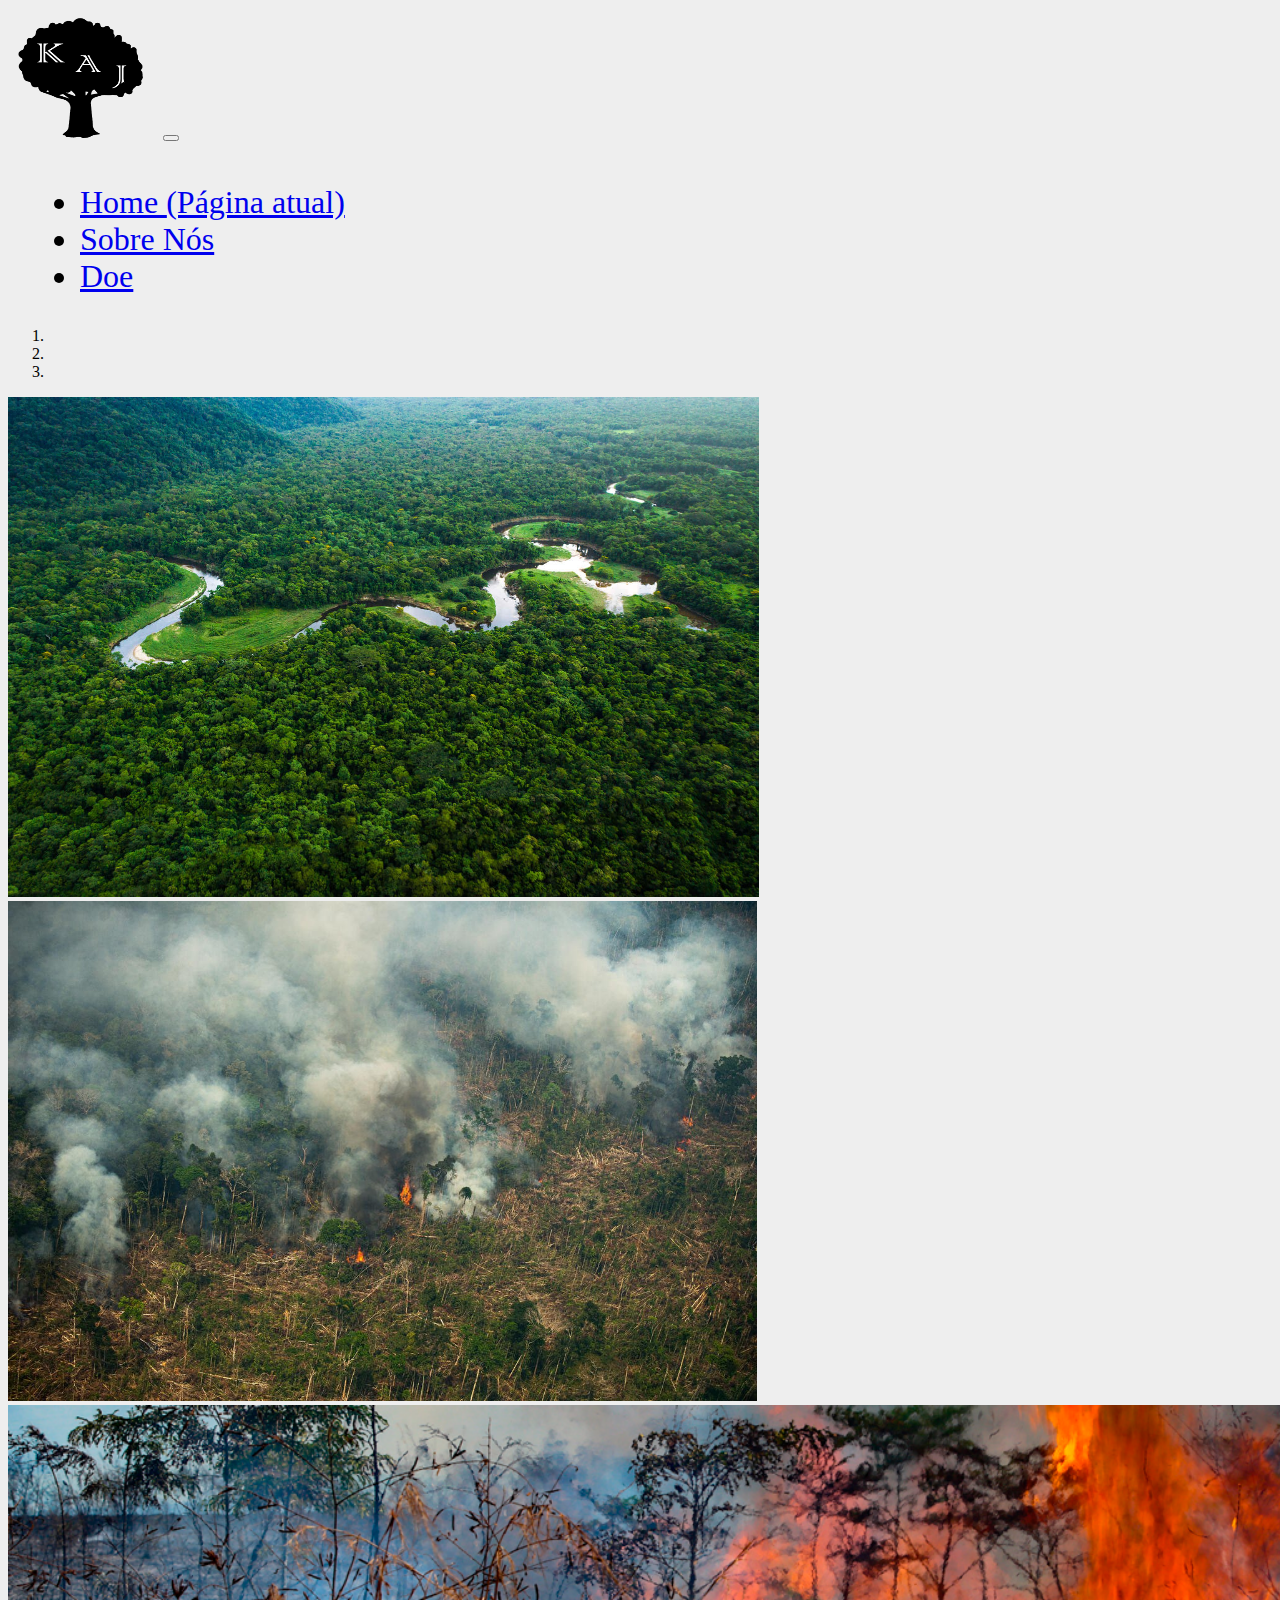
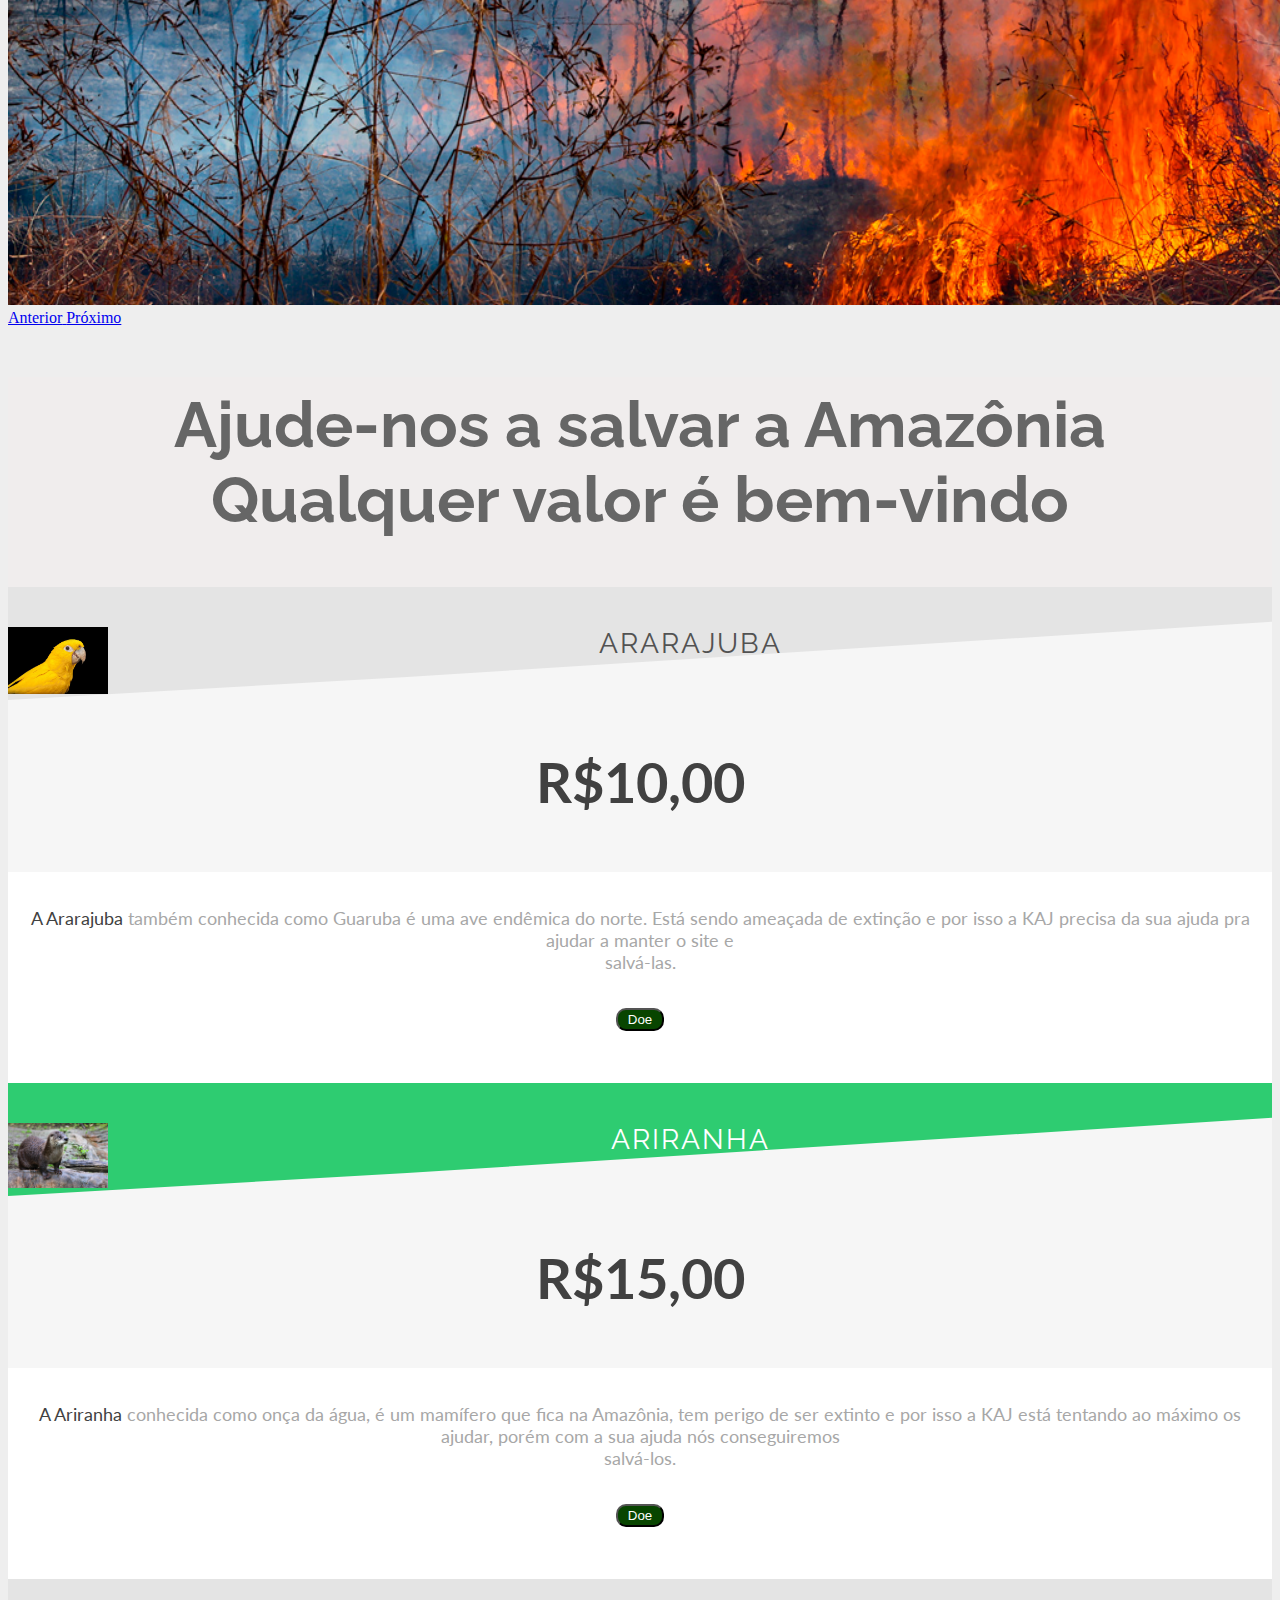
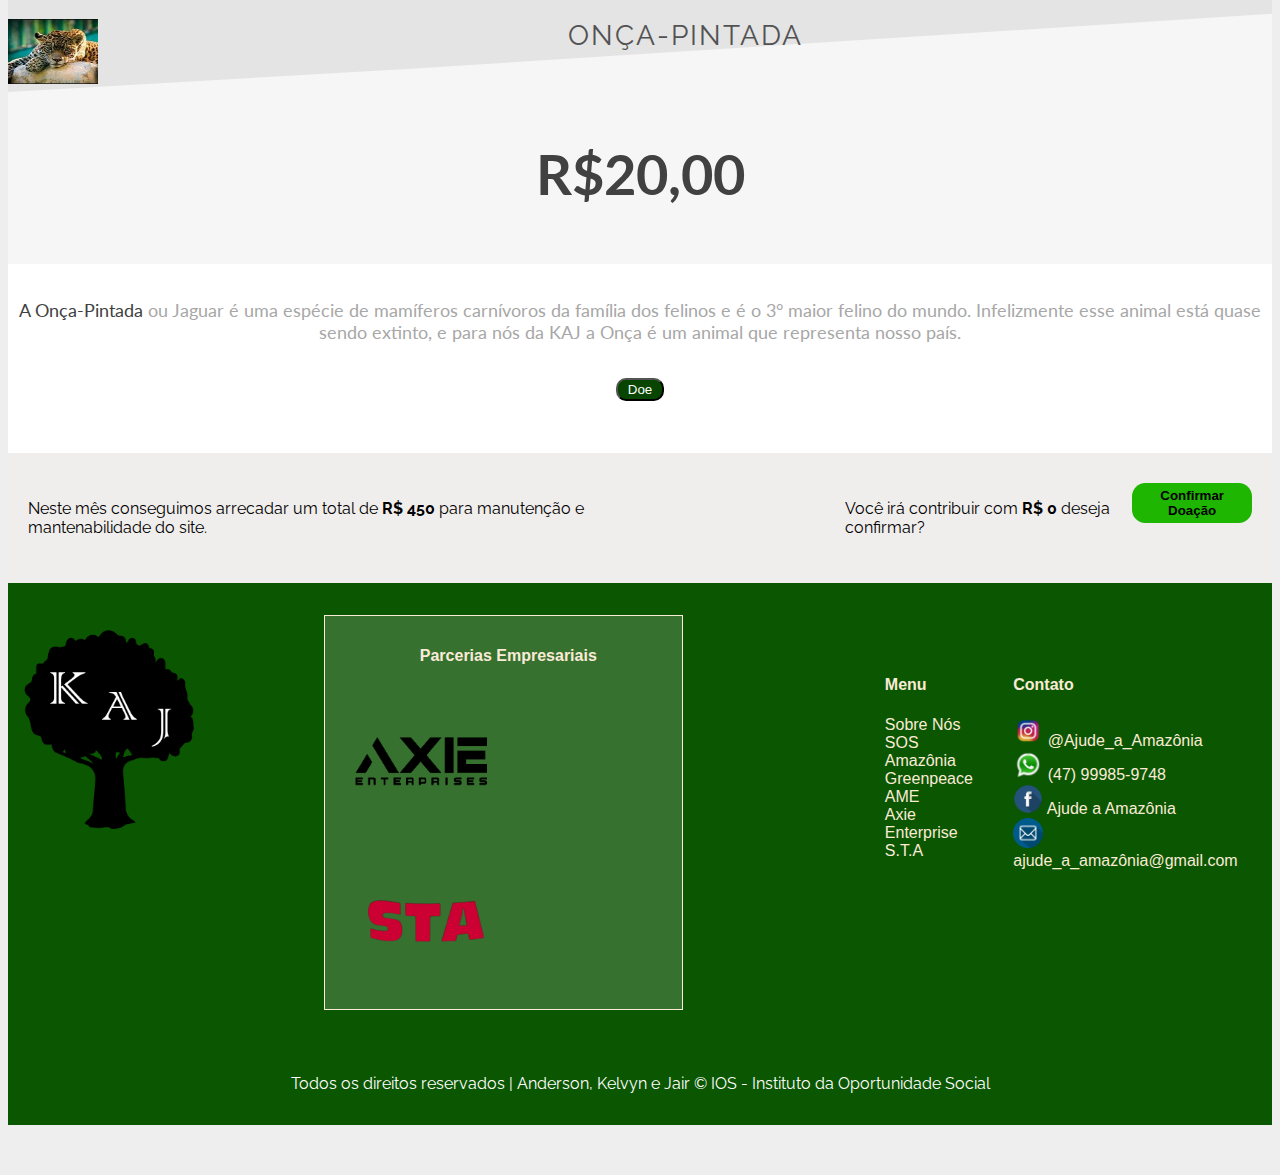
<file: doe.html>
<!DOCTYPE html>
<html lang="pt-br">

<head>
  <meta charset="UTF-8">
  <link rel="stylesheet" href="./css/doe.css">

  <link rel="stylesheet" href="https://stackpath.bootstrapcdn.com/bootstrap/4.1.3/css/bootstrap.min.css"
    integrity="sha384-MCw98/SFnGE8fJT3GXwEOngsV7Zt27NXFoaoApmYm81iuXoPkFOJwJ8ERdknLPMO" crossorigin="anonymous">
  <script src="https://code.jquery.com/jquery-3.3.1.slim.min.js"
    integrity="sha384-q8i/X+965DzO0rT7abK41JStQIAqVgRVzpbzo5smXKp4YfRvH+8abtTE1Pi6jizo"
    crossorigin="anonymous"></script>
  <script src="https://cdnjs.cloudflare.com/ajax/libs/popper.js/1.14.3/umd/popper.min.js"
    integrity="sha384-ZMP7rVo3mIykV+2+9J3UJ46jBk0WLaUAdn689aCwoqbBJiSnjAK/l8WvCWPIPm49"
    crossorigin="anonymous"></script>
  <script src="https://stackpath.bootstrapcdn.com/bootstrap/4.1.3/js/bootstrap.min.js"
    integrity="sha384-ChfqqxuZUCnJSK3+MXmPNIyE6ZbWh2IMqE241rYiqJxyMiZ6OW/JmZQ5stwEULTy"
    crossorigin="anonymous"></script>
  <title>Doe</title>
</head>

<body>

  <header>
    <nav class="navbar sticky-top navbar-light bg-light">
      <nav class="navbar navbar-expand-lg navbar-light bg-light">
        <a class="navbar-brand" href="index.html"><img src="./css/Imagens/KAJ.png" alt="KAJ" class="img1"></a>
        <button class="navbar-toggler" type="button" data-toggle="collapse" data-target="#navbarNav"
          aria-controls="navbarNav" aria-expanded="false" aria-label="Alterna navegação">
          <span class="navbar-toggler-icon"></span>
        </button>
        <div class="collapse navbar-collapse text-left" id="navbarNav">
          <ul class="navbar-nav jp">
            <li class="nav-item active">
              <a class="nav-link mr-md-3" href="index.html">Home <span class="sr-only">(Página atual)</span></a>
            </li>
            <li class="nav-item">
              <a class="nav-link mr-md-3" href="SobreNós.html">Sobre Nós</a>
            </li>
            <li class="nav-item">
              <a class="nav-link mr-md-3" href="# ">Doe</a>
            </li>
          </ul>
        </div>
      </nav>
    </nav>
    <div id="carouselExampleIndicators" class="carousel slide" data-ride="carousel">
      <ol class="carousel-indicators">
        <li data-target="#carouselExampleIndicators" data-slide-to="0" class="active"></li>
        <li data-target="#carouselExampleIndicators" data-slide-to="1"></li>
        <li data-target="#carouselExampleIndicators" data-slide-to="2"></li>
      </ol>
      <div class="carousel-inner">
        <div class="carousel-item active">
          <img class="d-block w-100" src="./css/Imagens/rio.jpg" alt="Primeiro Slide">
        </div>
        <div class="carousel-item">
          <img class="d-block w-100" src="./css/Imagens/queimadaDesmatamento.jpg" alt="Segundo Slide">
        </div>
        <div class="carousel-item">
          <img class="d-block w-100" src="./css/Imagens/queimadas1.png" alt="Terceiro Slide">
        </div>
      </div>
      <a class="carousel-control-prev" href="#carouselExampleIndicators" role="button" data-slide="prev">
        <span class="carousel-control-prev-icon" aria-hidden="true"></span>
        <span class="sr-only">Anterior</span>
      </a>
      <a class="carousel-control-next" href="#carouselExampleIndicators" role="button" data-slide="next">
        <span class="carousel-control-next-icon" aria-hidden="true"></span>
        <span class="sr-only">Próximo</span>
      </a>
    </div>
    </div>

  </header>
  <div id="generic_price_table">
    <section>
      <div class="container">
        <div class="row">
          <div class="col-md-12">
            <!--PRICE HEADING START-->
            <div class="price-heading clearfix jp">
              <h1>Ajude-nos a salvar a Amazônia <br>
                Qualquer valor é bem-vindo
              </h1>
            </div>
            <!--//PRICE HEADING END-->
          </div>
        </div>
      </div>
      <div class="container">

        <!--BLOCK ROW START-->
        <div class="row">
          <div class="col-md-4">

            <!--PRICE CONTENT START-->
            <div class="generic_content clearfix">

              <!--HEAD PRICE DETAIL START-->
              <div class="generic_head_price clearfix">

                <!--HEAD CONTENT START-->
                <div class="generic_head_content clearfix">

                  <!--HEAD START-->
                  <div class="head_bg"></div>
                  <div class="head">
                    <img src="./css/Imagens/ararajuba1.jpg" alt="Ararajuba" align="left" class="img2">
                    <span>Ararajuba</span>
                  </div>
                  <!--//HEAD END-->

                </div>
                <!--//HEAD CONTENT END-->

                <!--PRICE START-->
                <div class="generic_price_tag clearfix">
                  <span class="price">
                    <span class="sign">
                      <h1>R$10,00</h1>
                    </span>
                </div>
                <!--//PRICE END-->

              </div>
              <!--//HEAD PRICE DETAIL END-->

              <!--FEATURE LIST START-->
              <div class="generic_feature_list">
                <ul>
                  <li class="li"><span>A Ararajuba</span> também conhecida como Guaruba é uma ave endêmica do norte. Está sendo ameaçada de extinção e por isso a KAJ precisa da sua ajuda pra <br>ajudar a manter o site e <br>salvá-las.</li>
                </ul>
              </div>
              <!--//FEATURE LIST END-->

              <!--BUTTON START-->
              <div class="generic_price_btn clearfix">
                <button class="doe" onclick="Doe()">Doe</button>
              </div>
              <!--//BUTTON END-->

            </div>
            <!--//PRICE CONTENT END-->

          </div>

          <div class="col-md-4">

            <!--PRICE CONTENT START-->
            <div class="generic_content active clearfix">

              <!--HEAD PRICE DETAIL START-->
              <div class="generic_head_price clearfix">

                <!--HEAD CONTENT START-->
                <div class="generic_head_content clearfix">

                  <!--HEAD START-->
                  <div class="head_bg"></div>
                  <div class="head">
                    <img src="./css/Imagens/ariranha.jpg" alt="Ariranha" align="left" class="img2">
                    <span>Ariranha</span>
                  </div>
                  <!--//HEAD END-->

                </div>
                <!--//HEAD CONTENT END-->

                <!--PRICE START-->
                <div class="generic_price_tag clearfix">
                  <span class="price">
                    <span class="sign">
                      <h1>R$15,00</h1>
                    </span>
                </div>
                <!--//PRICE END-->

              </div>
              <!--//HEAD PRICE DETAIL END-->

              <!--FEATURE LIST START-->
              <div class="generic_feature_list">
                <ul>
                  <li class="li"><span>A Ariranha</span> conhecida como onça da água, é um mamífero que fica na Amazônia, tem perigo de ser extinto e por isso a KAJ está tentando ao máximo os ajudar, porém com a sua ajuda nós conseguiremos <br>salvá-los.</li>
                </ul>
              </div>
              <!--//FEATURE LIST END-->

              <!--BUTTON START-->
              <div class="generic_price_btn clearfix">
                <button class="doe" onclick="Somar()">Doe</button>
              </div>
              <!--//BUTTON END-->

            </div>
            <!--//PRICE CONTENT END-->

          </div>
          <div class="col-md-4">

            <!--PRICE CONTENT START-->
            <div class="generic_content clearfix">

              <!--HEAD PRICE DETAIL START-->
              <div class="generic_head_price clearfix">

                <!--HEAD CONTENT START-->
                <div class="generic_head_content clearfix">

                  <!--HEAD START-->
                  <div class="head_bg"></div>
                    <div class="head">
                      <img src="./css/Imagens/onçaPiintada.jpg" alt="Onça-Pintada" align="left" class="img3">
                      <span>Onça-Pintada</span>
                    </div>
                  <!--//HEAD END-->

                </div>
                <!--//HEAD CONTENT END-->

                <!--PRICE START-->
                <div class="generic_price_tag clearfix">
                  <span class="price">
                    <span class="sign">
                      <h1>R$20,00</h1>
                    </span>
                </div>
                <!--//PRICE END-->

              </div>
              <!--//HEAD PRICE DETAIL END-->

              <!--FEATURE LIST START-->
              <div class="generic_feature_list">
                <ul> 
                  <li class="li"><span>A Onça-Pintada</span> ou Jaguar é uma espécie de mamíferos carnívoros da família dos felinos e é o 3° maior felino do mundo. Infelizmente esse animal está quase sendo extinto, e para nós da KAJ a Onça é um animal que representa nosso país.</li>
                </ul>
              </div>
              <!--//FEATURE LIST END-->

              <!--BUTTON START-->
              <div class="generic_price_btn clearfix">
                <button class="doe" href="" onclick="Adicionar()" id="btn3">Doe</button>
              </div>
              <!--//BUTTON END-->

            </div>
          </div>
        </div>
      </div>
    </section>

    <section class="container1">
      <p>Neste mês conseguimos arrecadar um total de <strong><span id="valorArrecadado">450,00</span></strong> para manutenção e mantenabilidade
        do site.</p>
      <p class="p1">Você irá contribuir com <strong><span id="valorDoado"></span></strong>deseja confirmar?</p>
      <a href="doaçao.html"><button class="does">Confirmar Doação</button></a>
    </section>
    <footer>
      <div class="final">
        <a href="index.html"><img src="./css/Imagens/KAJ.png" alt="KAJ" class="img6" align="left"></a>
        <div class="axie">
          <h4 class="parceria">Parcerias Empresariais</h4>
          <a href="#"><img src="./css/Imagens/Axie.png" alt="Axie Enterprise" class="img8" align="top"></a>
          <a href="#"><img src="./css/Imagens/STA.png" alt="S.T.A" class="img9" align="top"></a>
        </div>
        <div class="menu">
          <h4>Menu</h4>
          <a href="SobreNós.html" class="a2"> Sobre Nós</a><br>
          <a href="https://sosamazonia.org.br/doe/brigadas-da-amazonia" class="a2">SOS Amazônia</a><br>
          <a href="https://doe.greenpeace.org.br/proteja-amazonia-das-queimadas/p" class="a2">Greenpeace</a><br>
          <a href="https://www.amazoniaequatorial.org.br/doacoes" class="a2">AME</a><br>
          <a href="#" class="a2">Axie Enterprise</a><br>
          <a href="#" class="a2">S.T.A</a>
        </div>

        <div class="contato">
          <h4>Contato</h4>

          <a href="https://www.instagram.com" class="a2">
            <img src="./css/Imagens/instagram.png" alt="instagram" class="img4"> @Ajude_a_Amazônia
          </a>
          <br>

          <a href="https://api.whatsapp.com/send?phone=5547999859748&text=Ol%C3%A1%2C%20quero%20ajudar%20a%20salvar%20a%20amaz%C3%B4nia%2C%20do%20que%20precisa%3F"
            class="a2">
            <img src="./css/Imagens/whatsapp.png" alt="whatsapp" class="img4"> (47) 99985-9748
          </a>
          <br>

          <a href="https://pt-br.facebook.com" class="a2">
            <img src="./css/Imagens/facebook.png" alt="Facebook" class="img4"> Ajude a Amazônia
          </a>
          <br>

          <a href="mailto: anderson.bolduan@gmail.com" class="a2">
            <img src="./css/Imagens/email.png" alt="e-mail" class="img4"> ajude_a_amazônia@gmail.com
          </a>
        </div>
      </div>

      <center>
        <p class="p4">Todos os direitos reservados | Anderson, Kelvyn e Jair &copy; IOS - Instituto da Oportunidade
          Social</p>
      </center>
    </footer>
  </div>
  <script src="./Java/doe.js"></script>

</body>

</html>
</file>
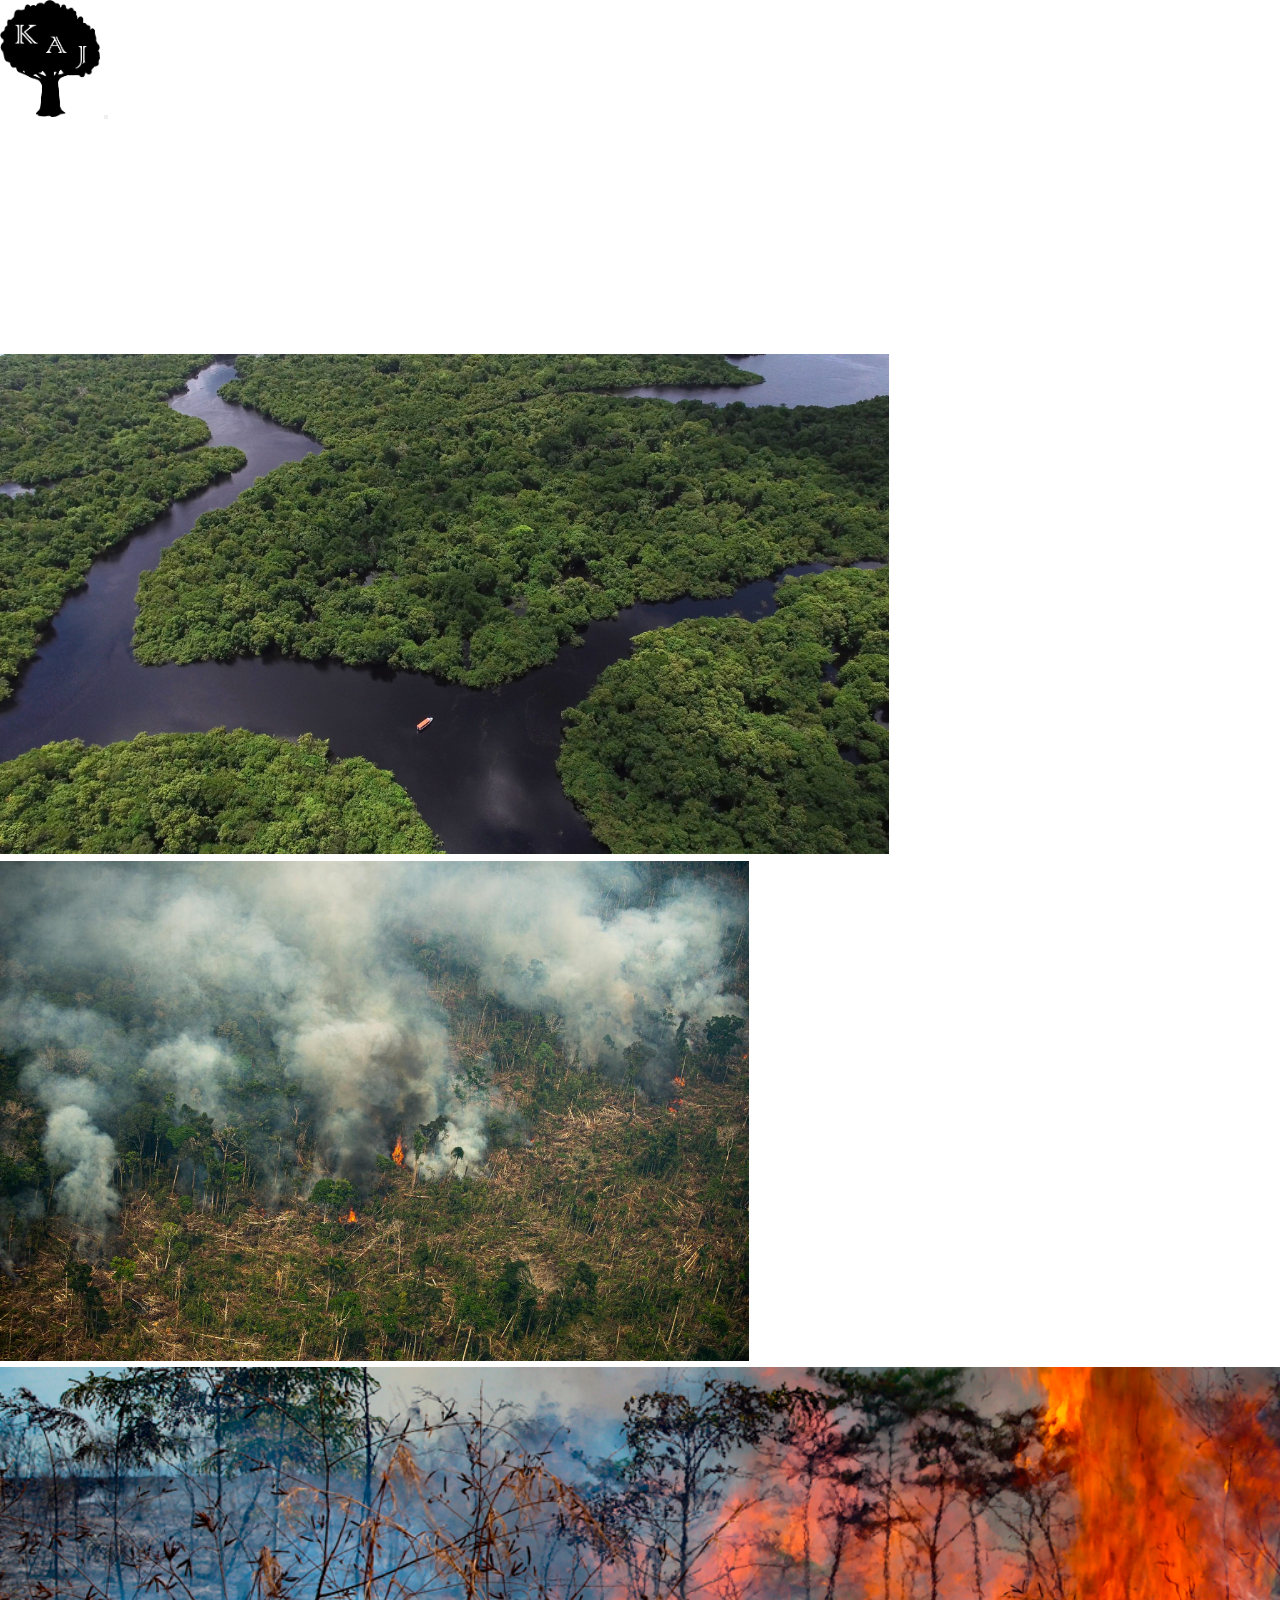
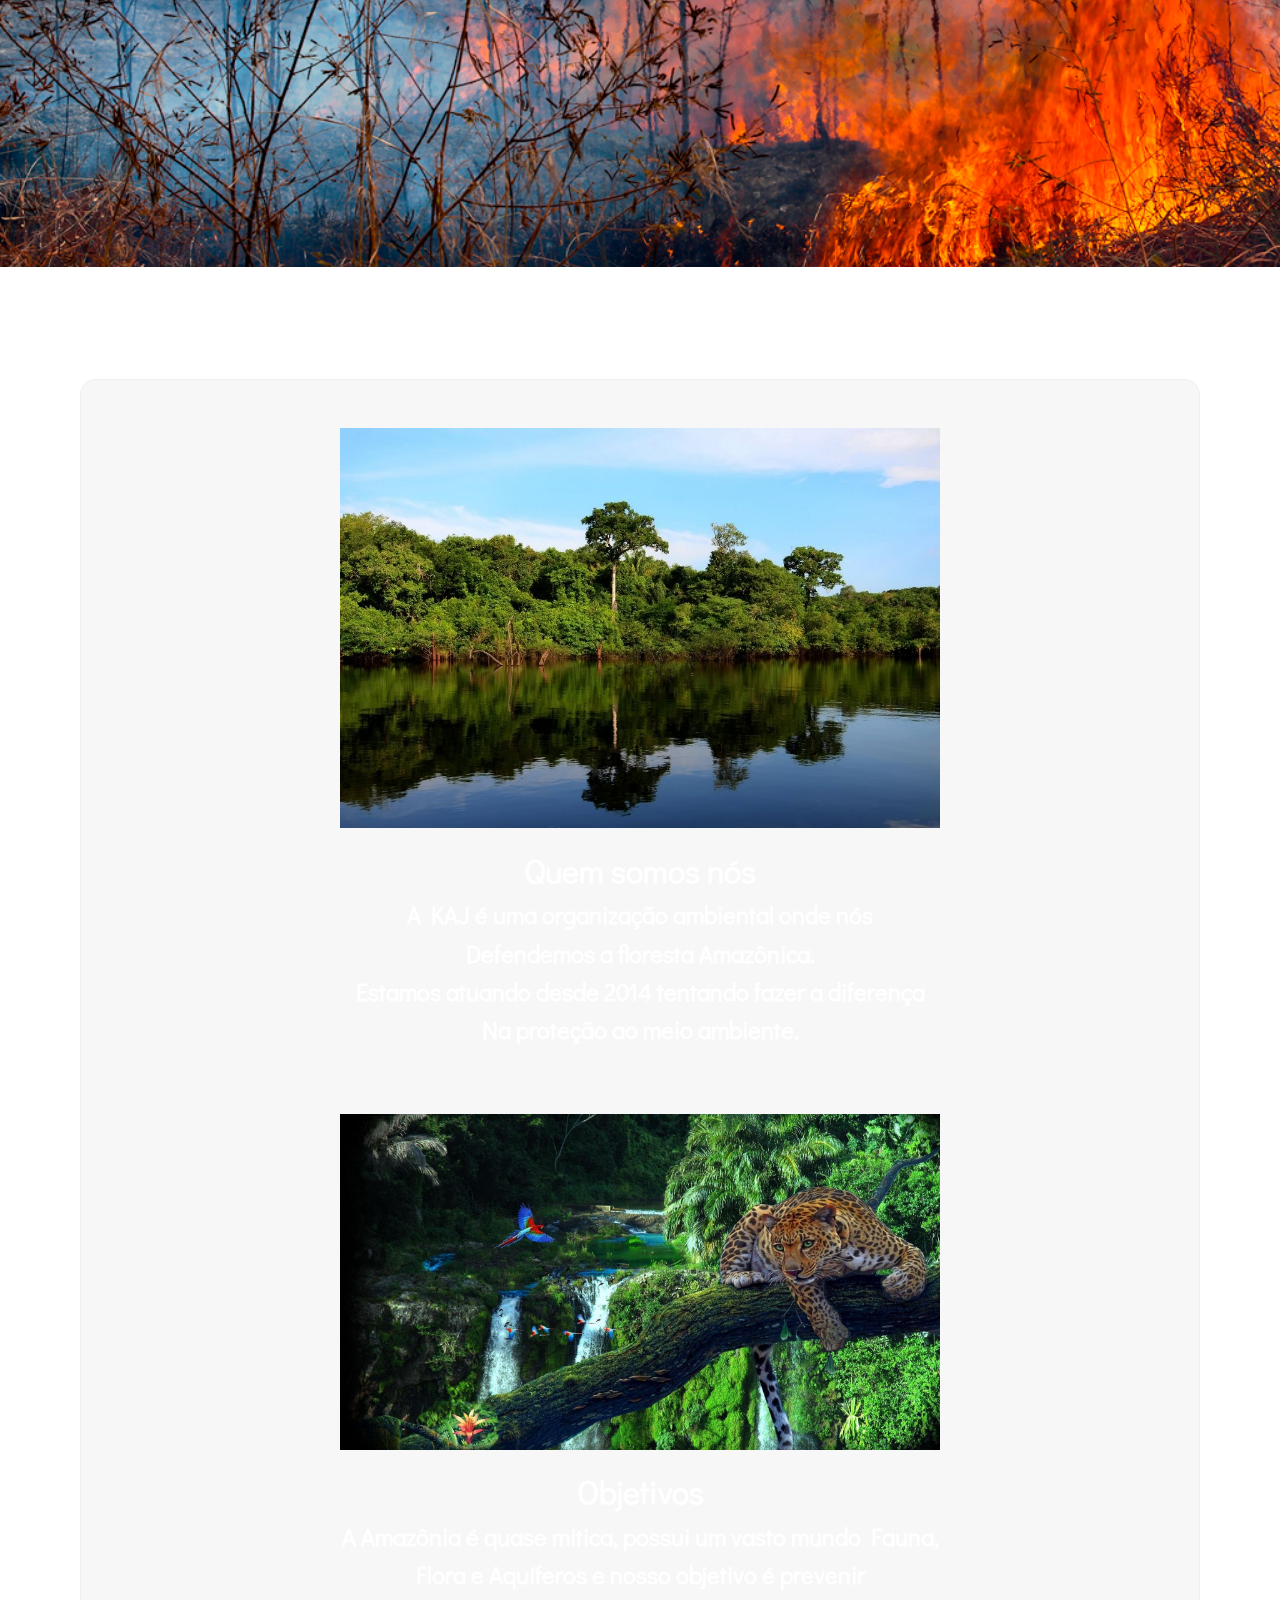
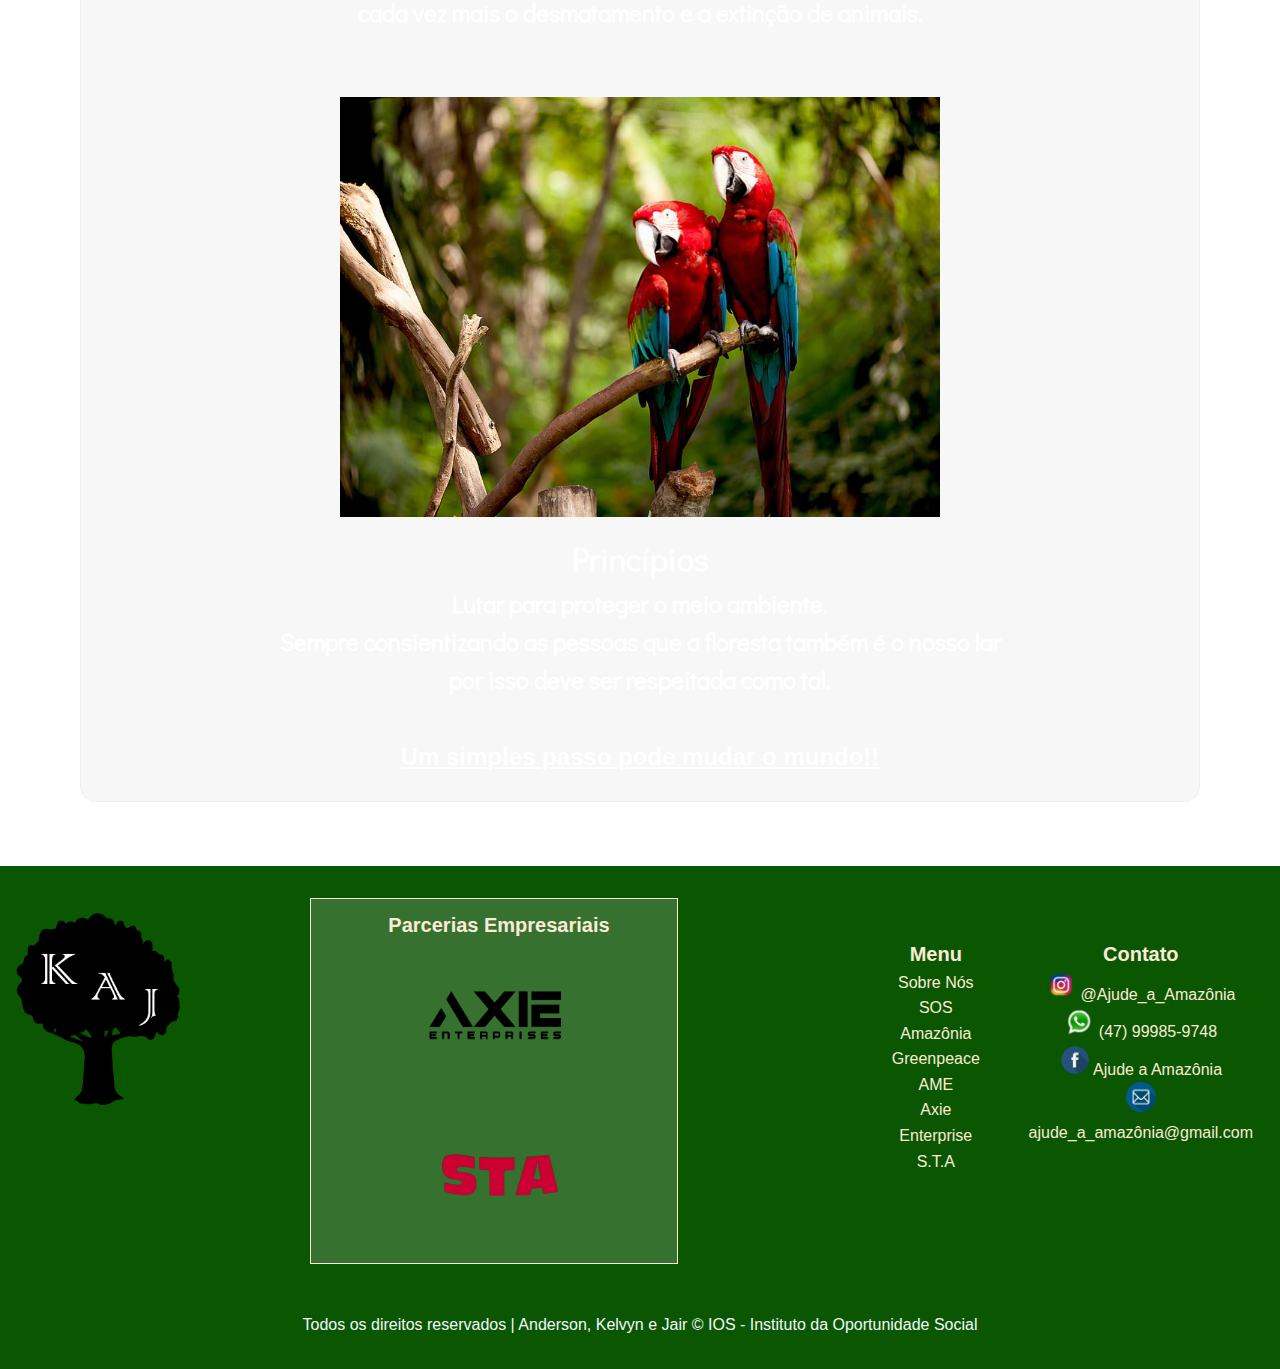
<file: SobreNós.html>
<!DOCTYPE html>
<html lang="Pt-br">

<head>
  <meta charset="UTF-8">
  <link rel="stylesheet" href="./css/style (1).css">
  <link rel="stylesheet" href="https://stackpath.bootstrapcdn.com/bootstrap/4.1.3/css/bootstrap.min.css"
    integrity="sha384-MCw98/SFnGE8fJT3GXwEOngsV7Zt27NXFoaoApmYm81iuXoPkFOJwJ8ERdknLPMO" crossorigin="anonymous">
  <script src="https://code.jquery.com/jquery-3.3.1.slim.min.js"
    integrity="sha384-q8i/X+965DzO0rT7abK41JStQIAqVgRVzpbzo5smXKp4YfRvH+8abtTE1Pi6jizo"
    crossorigin="anonymous"></script>
  <script src="https://cdnjs.cloudflare.com/ajax/libs/popper.js/1.14.3/umd/popper.min.js"
    integrity="sha384-ZMP7rVo3mIykV+2+9J3UJ46jBk0WLaUAdn689aCwoqbBJiSnjAK/l8WvCWPIPm49"
    crossorigin="anonymous"></script>
  <script src="https://stackpath.bootstrapcdn.com/bootstrap/4.1.3/js/bootstrap.min.js"
    integrity="sha384-ChfqqxuZUCnJSK3+MXmPNIyE6ZbWh2IMqE241rYiqJxyMiZ6OW/JmZQ5stwEULTy"
    crossorigin="anonymous"></script>
  <title>Sobre nós</title>
</head>

<body>
  <header>
    <nav class="navbar sticky-top navbar-light bg-light">
      <nav class="navbar navbar-expand-lg navbar-light bg-light">
        <a class="navbar-brand" href="index.html"><img src="./css/Imagens/KAJ.png" alt="KAJ" class="img7"></a>
        <button class="navbar-toggler" type="button" data-toggle="collapse" data-target="#navbarNav"
          aria-controls="navbarNav" aria-expanded="false" aria-label="Alterna navegação">
          <span class="navbar-toggler-icon"></span>
        </button>
        <div class="collapse navbar-collapse text-left" id="navbarNav">
          <ul class="navbar-nav jp">
            <li class="nav-item active">
              <a class="nav-link mr-md-3" href="index.html">Home <span class="sr-only"></span></a>
            </li>
            <li class="nav-item">
              <a class="nav-link mr-md-3" href="#">Sobre Nós</a>
            </li>
            <li class="nav-item">
              <a class="nav-link mr-md-3" href="doe.html">Doe</a>
            </li>
          </ul>
        </div>
      </nav>
    </nav>
    <div id="carouselExampleIndicators" class="carousel slide" data-ride="carousel">
      <ol class="carousel-indicators">
        <li data-target="#carouselExampleIndicators" data-slide-to="0" class="active"></li>
        <li data-target="#carouselExampleIndicators" data-slide-to="1"></li>
        <li data-target="#carouselExampleIndicators" data-slide-to="2"></li>
      </ol>
      <div class="carousel-inner">
        <div class="carousel-item active">
          <img class="d-block w-100" src="./css/Imagens/FlorestaAmazonica.jpg" alt="Primeiro Slide">
        </div>
        <div class="carousel-item">
          <img class="d-block w-100" src="./css/Imagens/queimadaDesmatamento.jpg" alt="Segundo Slide">
        </div>
        <div class="carousel-item">
          <img class="d-block w-100" src="./css/Imagens/queimadas1.png" alt="Terceiro Slide">
        </div>
      </div>
      <a class="carousel-control-prev" href="#carouselExampleIndicators" role="button" data-slide="prev">
        <span class="carousel-control-prev-icon" aria-hidden="true"></span>
        <span class="sr-only">Anterior</span>
      </a>
      <a class="carousel-control-next" href="#carouselExampleIndicators" role="button" data-slide="next">
        <span class="carousel-control-next-icon" aria-hidden="true"></span>
        <span class="sr-only">Próximo</span>
      </a>
    </div>
    </div>
    <center>
    <section class="container4">
      <div class="nav1">
        <img src="./css/Imagens/amazonia5.jpg" alt="a" width="600" height="400">
        <h1 class="h13">Quem somos nós</h1>
        <h2>A KAJ é uma organização ambiental
          onde nós <br>Defendemos a floresta Amazônica.<br>
          Estamos atuando desde 2014 tentando fazer a diferença <br>
          Na proteção ao meio ambiente.</h2>
      
        <img src="./css/Imagens/amazonia4.jpg" alt="ama" width="600" height="400" class="nav3">
        <h1 class="h11">Objetivos</h1>
        <h2>A Amazônia é quase mitica, possui um vasto mundo Fauna, <br>Flora e Aquíferos e nosso objetivo é prevenir <br> cada
        vez mais o desmatamento e a extinção de animais.</h2>
        <img src="./css/Imagens/amazonia3.jpg" alt="amaa" width="600" height="" class="nav2">
        <h1 class="h12">Princípios</h1>
        <h2>Lutar para proteger o meio ambiente.<br>Sempre consientizando as pessoas que a floresta também é o nosso
        lar<br> por isso deve ser respeitada como tal. <br><br>

        <p class="p6">Um simples passo pode mudar o mundo!!</p></h2>
      </div>
    </section>
    </center>
    <footer>
      <center>
        <footer>
          <div class="final">
            <a href="index.html"><img src="./css/Imagens/KAJ.png" alt="KAJ" class="img6" align="left"></a>
            <div class="axie">
              <h4 class="parceria">Parcerias Empresariais</h4>
              <a href="#"><img src="./css/Imagens/Axie.png" alt="Axie Enterprise" class="img8" align="top"></a>
              <a href="#"><img src="./css/Imagens/STA.png" alt="S.T.A" class="img9" align="top"></a>
            </div>
            <div class="menu">
              <h4>Menu</h4>
              <a href="SobreNós.html" class="a2"> Sobre Nós</a><br>
              <a href="https://sosamazonia.org.br/doe/brigadas-da-amazonia" class="a2">SOS Amazônia</a><br>
              <a href="https://doe.greenpeace.org.br/proteja-amazonia-das-queimadas/p" class="a2">Greenpeace</a><br>
              <a href="https://www.amazoniaequatorial.org.br/doacoes" class="a2">AME</a><br>
              <a href="#" class="a2">Axie Enterprise</a><br>
              <a href="#" class="a2">S.T.A</a>
            </div>

            <div class="contato">
              <h4>Contato</h4>

              <a href="https://www.instagram.com" class="a2">
                <img src="./css/Imagens/instagram.png" alt="instagram" class="img4"> @Ajude_a_Amazônia
              </a>
              <br>

              <a href="https://api.whatsapp.com/send?phone=5547999859748&text=Ol%C3%A1%2C%20quero%20ajudar%20a%20salvar%20a%20amaz%C3%B4nia%2C%20do%20que%20precisa%3F"
                class="a2">
                <img src="./css/Imagens/whatsapp.png" alt="whatsapp" class="img4"> (47) 99985-9748
              </a>
              <br>

              <a href="https://pt-br.facebook.com" class="a2">
                <img src="./css/Imagens/facebook.png" alt="Facebook" class="img4"> Ajude a Amazônia
              </a>
              <br>

              <a href="mailto: anderson.bolduan@gmail.com" class="a2">
                <img src="./css/Imagens/email.png" alt="e-mail" class="img4"> ajude_a_amazônia@gmail.com
              </a>
            </div>
          </div>

          <center>
            <p class="p4">Todos os direitos reservados | Anderson, Kelvyn e Jair &copy; IOS - Instituto da Oportunidade
              Social</p>

        </footer>
      </center>
    </footer>

</body>

</html>
</file>
<file: css/doe.css>
@import url(https://fonts.googleapis.com/css?family=Lato:400,100,100italic,300,300italic,400italic,700italic,700,900italic,900);
@import url(https://fonts.googleapis.com/css?family=Raleway:400,100,200,300,500,600,700,800,900);
@import url(https://fonts.googleapis.com/css?family=Raleway:400,100,200,300,500,600,700,800,900);

body {
  background-color: #eee;
}

#generic_price_table {
  background-color: #f0eded;
}

/*PRICE COLOR CODE START*/
#generic_price_table .generic_content {
  background-color: #fff;
}

#generic_price_table .generic_content .generic_head_price {
  background-color: #f6f6f6;
}

#generic_price_table .generic_content .generic_head_price .generic_head_content .head_bg {
  border-color: #e4e4e4 rgba(0, 0, 0, 0) rgba(0, 0, 0, 0) #e4e4e4;
}

#generic_price_table .generic_content .generic_head_price .generic_head_content .head span {
  color: #525252;
}

#generic_price_table .generic_content .generic_head_price .generic_price_tag .price .sign {
  color: #414141;
}

#generic_price_table .generic_content .generic_head_price .generic_price_tag .price .currency {
  color: #414141;
}

#generic_price_table .generic_content .generic_head_price .generic_price_tag .price .cent {
  color: #414141;
}

#generic_price_table .generic_content .generic_head_price .generic_price_tag .month {
  color: #414141;
}

#generic_price_table .generic_content .generic_feature_list ul li {
  color: #a7a7a7;
}

#generic_price_table .generic_content .generic_feature_list ul li span {
  color: #414141;
}

#generic_price_table .generic_content .generic_feature_list ul li:hover {
  background-color: #E4E4E4;
  border-left: 5px solid #2ECC71;
}

#generic_price_table .generic_content .generic_price_btn a {
  border: 1px solid #2ECC71;
  color: #2ECC71;
}

#generic_price_table .generic_content.active .generic_head_price .generic_head_content .head_bg,
#generic_price_table .generic_content:hover .generic_head_price .generic_head_content .head_bg {
  border-color: #2ECC71 rgba(0, 0, 0, 0) rgba(0, 0, 0, 0) #2ECC71;
  color: #fff;
}

#generic_price_table .generic_content:hover .generic_head_price .generic_head_content .head span,
#generic_price_table .generic_content.active .generic_head_price .generic_head_content .head span {
  color: #fff;
}

#generic_price_table .generic_content:hover .generic_price_btn a,
#generic_price_table .generic_content.active .generic_price_btn a {
  background-color: #2ECC71;
  color: #fff;
}

#generic_price_table {
  margin: 50px 0 50px 0;
  font-family: 'Raleway', sans-serif;
}

.row .table {
  padding: 28px 0;
}

/*PRICE BODY CODE START*/

#generic_price_table .generic_content {
  overflow: hidden;
  position: relative;
  text-align: center;
}

#generic_price_table .generic_content .generic_head_price {
  margin: 0 0 20px 0;
}

#generic_price_table .generic_content .generic_head_price .generic_head_content {
  margin: 0 0 50px 0;
}

#generic_price_table .generic_content .generic_head_price .generic_head_content .head_bg {
  border-style: solid;
  border-width: 90px 1411px 23px 399px;
  position: absolute;
}

#generic_price_table .generic_content .generic_head_price .generic_head_content .head {
  padding-top: 40px;
  position: relative;
  z-index: 1;
}

#generic_price_table .generic_content .generic_head_price .generic_head_content .head span {
  font-family: "Raleway", sans-serif;
  font-size: 28px;
  font-weight: 400;
  letter-spacing: 2px;
  margin: 0;
  padding: 0;
  text-transform: uppercase;
}

#generic_price_table .generic_content .generic_head_price .generic_price_tag {
  padding: 0 0 20px;
}

#generic_price_table .generic_content .generic_head_price .generic_price_tag .price {
  display: block;
}

#generic_price_table .generic_content .generic_head_price .generic_price_tag .price .sign {
  display: inline-block;
  font-family: "Lato", sans-serif;
  font-size: 28px;
  font-weight: 400;
  vertical-align: middle;
}

#generic_price_table .generic_content .generic_head_price .generic_price_tag .price .currency {
  font-family: "Lato", sans-serif;
  font-size: 60px;
  font-weight: 300;
  letter-spacing: -2px;
  line-height: 60px;
  padding: 0;
  vertical-align: middle;
}

#generic_price_table .generic_content .generic_head_price .generic_price_tag .price .cent {
  display: inline-block;
  font-family: "Lato", sans-serif;
  font-size: 24px;
  font-weight: 400;
  vertical-align: bottom;
}

#generic_price_table .generic_content .generic_head_price .generic_price_tag .month {
  font-family: "Lato", sans-serif;
  font-size: 18px;
  font-weight: 400;
  letter-spacing: 3px;
  vertical-align: bottom;
}

#generic_price_table .generic_content .generic_feature_list ul {
  list-style: none;
  padding: 0;
  margin: 0;
}

#generic_price_table .generic_content .generic_feature_list ul li {
  font-family: "Lato", sans-serif;
  font-size: 18px;
  padding: 15px 0;
  transition: all 0.3s ease-in-out 0s;
}

#generic_price_table .generic_content .generic_feature_list ul li:hover {
  transition: all 0.3s ease-in-out 0s;
  -moz-transition: all 0.3s ease-in-out 0s;
  -ms-transition: all 0.3s ease-in-out 0s;
  -o-transition: all 0.3s ease-in-out 0s;
  -webkit-transition: all 0.3s ease-in-out 0s;

}

#generic_price_table .generic_content .generic_feature_list ul li .fa {
  padding: 0 10px;
}

#generic_price_table .generic_content .generic_price_btn {
  margin: 20px 0 32px;
}

#generic_price_table .generic_content .generic_price_btn a {
  border-radius: 50px;
  -moz-border-radius: 50px;
  -ms-border-radius: 50px;
  -o-border-radius: 50px;
  -webkit-border-radius: 50px;
  display: inline-block;
  font-family: "Lato", sans-serif;
  font-size: 18px;
  outline: medium none;
  padding: 12px 30px;
  text-decoration: none;
  text-transform: uppercase;
}

#generic_price_table .generic_content,
#generic_price_table .generic_content:hover,
#generic_price_table .generic_content .generic_head_price .generic_head_content .head_bg,
#generic_price_table .generic_content:hover .generic_head_price .generic_head_content .head_bg,
#generic_price_table .generic_content .generic_head_price .generic_head_content .head h2,
#generic_price_table .generic_content:hover .generic_head_price .generic_head_content .head h2,
#generic_price_table .generic_content .price,
#generic_price_table .generic_content:hover .price,
#generic_price_table .generic_content .generic_price_btn a,
#generic_price_table .generic_content:hover .generic_price_btn a {
  transition: all 0.3s ease-in-out 0s;
  -moz-transition: all 0.3s ease-in-out 0s;
  -ms-transition: all 0.3s ease-in-out 0s;
  -o-transition: all 0.3s ease-in-out 0s;
  -webkit-transition: all 0.3s ease-in-out 0s;
}

@media (max-width: 320px) {}

@media (max-width: 767px) {
  #generic_price_table .generic_content {
    margin-bottom: 75px;
  }
}

@media (min-width: 768px) and (max-width: 991px) {
  #generic_price_table .col-md-3 {
    float: left;
    width: 50%;
  }

  #generic_price_table .col-md-4 {
    float: left;
    width: 50%;
  }

  #generic_price_table .generic_content {
    margin-bottom: 75px;
  }
}

@media (min-width: 992px) and (max-width: 1199px) {}

@media (min-width: 1200px) {}

#generic_price_table_home {
  font-family: 'Raleway', sans-serif;
}

.text-center h1,
.text-center h1 a {
  color: #7885CB;
  font-size: 30px;
  font-weight: 300;
  text-decoration: none;
}

.demo-pic {
  margin: 0 auto;
}

.demo-pic:hover {
  opacity: 0.7;
}

#generic_price_table_home ul {
  margin: 0 auto;
  padding: 0;
  list-style: none;
  display: table;
}

#generic_price_table_home li {
  float: left;
}

#generic_price_table_home li+li {
  margin-left: 10px;
  padding-bottom: 10px;
}

#generic_price_table_home li a {
  display: block;
  width: 50px;
  height: 50px;
  font-size: 0px;
}

#generic_price_table_home .blue {
  background: #3498DB;
  transition: all 0.3s ease-in-out 0s;
}

#generic_price_table_home .emerald {
  background: #2ECC71;
  transition: all 0.3s ease-in-out 0s;
}

#generic_price_table_home .grey {
  background: #7F8C8D;
  transition: all 0.3s ease-in-out 0s;
}

#generic_price_table_home .midnight {
  background: #34495E;
  transition: all 0.3s ease-in-out 0s;
}

#generic_price_table_home .orange {
  background: #E67E22;
  transition: all 0.3s ease-in-out 0s;
}

#generic_price_table_home .purple {
  background: #9B59B6;
  transition: all 0.3s ease-in-out 0s;
}

#generic_price_table_home .red {
  background: #E74C3C;
  transition: all 0.3s ease-in-out 0s;
}

#generic_price_table_home .turquoise {
  background: #1ABC9C;
  transition: all 0.3s ease-in-out 0s;
}

#generic_price_table_home .blue:hover,
#generic_price_table_home .emerald:hover,
#generic_price_table_home .grey:hover,
#generic_price_table_home .midnight:hover,
#generic_price_table_home .orange:hover,
#generic_price_table_home .purple:hover,
#generic_price_table_home .red:hover,
#generic_price_table_home .turquoise:hover {
  border-bottom-left-radius: 50px;
  border-bottom-right-radius: 50px;
  border-top-left-radius: 50px;
  border-top-right-radius: 50px;
  transition: all 0.3s ease-in-out 0s;
}

#generic_price_table_home .divider {
  border-bottom: 1px solid #ddd;
  margin-bottom: 20px;
  padding: 20px;
}

#generic_price_table_home .divider span {
  width: 100%;
  display: table;
  height: 2px;
  background: #ddd;
  margin: 50px auto;
  line-height: 2px;
}

#generic_price_table_home .itemname {
  text-align: center;
  font-size: 50px;
  padding: 50px 0 20px;
  border-bottom: 1px solid #ddd;
  margin-bottom: 40px;
  text-decoration: none;
  font-weight: 300;
}

#generic_price_table_home .itemnametext {
  text-align: center;
  font-size: 20px;
  padding-top: 5px;
  text-transform: uppercase;
  display: inline-block;
}

#generic_price_table_home .footer {
  padding: 40px 0;
}

.price-heading {
  text-align: center;
}

.price-heading h1 {
  color: #666;
  margin: 0;
  padding: 0 0 50px 0;
}

.demo-button {
  background-color: #333333;
  color: #ffffff;
  display: table;
  font-size: 20px;
  margin-left: auto;
  margin-right: auto;
  margin-top: 20px;
  margin-bottom: 50px;
  outline-color: -moz-use-text-color;
  outline-style: none;
  outline-width: medium;
  padding: 10px;
  text-align: center;
  text-transform: uppercase;
}

.bottom_btn {
  background-color: #333333;
  color: #ffffff;
  display: table;
  font-size: 28px;
  margin: 60px auto 20px;
  padding: 10px 25px;
  text-align: center;
  text-transform: uppercase;
}

.demo-button:hover {
  background-color: #666;
  color: #FFF;
  text-decoration: none;

}

.bottom_btn:hover {
  background-color: #666;
  color: #FFF;
  text-decoration: none;
}

.img1 {
  width: 100px;
}

.img2 {
  width: 100px;

}

footer {
  background-color: #0b5601;
}

.img4 {
  height: 30px;
  text-align: end;
  width: 30px;
}

.p4 {
  padding-top: 1em;
  padding-bottom: 2em;
  color: #FFF;
}

.final {
  margin-top: 10px;
  font-family: 'Lucida Sans', 'Lucida Sans Regular', 'Lucida Grande', 'Lucida Sans Unicode', Verdana, sans-serif;
  display: flex;
  flex-direction: row;
  justify-content: space-between;
  color: antiquewhite;
  padding-top: 2em;
  padding-bottom: 2em;
}

.menu {
  padding-top: 40px;
  padding-right: 2%;
  padding-left: 16%;
  transition: 0.3s;
  text-decoration: none;
}

.img3 {
  width: 90px;
  height: 65px;
}

.contato {
  padding-top: 40px;
  padding-right: 1%;
}

.a2 {
  transition: 0.2s;
  margin-top: 3%;
  text-decoration: none;
  color: antiquewhite;
}

.a2:hover {
  color: #031d00;
  transition: 0.2s;
  text-decoration: none;
}

.img1 {
  height: 120px;
  width: 125px;
  padding-right: 1em;
  padding-left: 10px;
  padding-top: 10px;
}

.img6 {
  width: 170px;
  padding-top: 15px;
  padding-left: 1em;
}

.jp {
  font-size: xx-large;
  margin-left: 1em;
  margin-right: 1em;
}

.carousel-inner img {
  height: 500px;
}

.li {
  padding-left: 10px;
  padding-right: 10px;
  margin-left: 10px;
  margin-right: 10px;
}

.container1 {
  padding: 30px 20px 20px 20px;
  display: flex;
  justify-content: space-between;
}

.p1 {
  padding-left: 210px;
}

.does {
  transition: .5s;
  cursor: pointer;
  border-radius: 1em;
  padding: 5px 15px 5px 15px;
  background-color: rgb(30, 182, 0);
  border: none;
  font-weight: bold;
}

.does:hover {
  transition: .5s;
  color: #fff;
  background-color: #031d00;
  box-shadow: 5px 5px 5px rgb(30, 182, 0);
}

.doe {
  background-color: #084500;
  transition: .3s;
  cursor: pointer;
  color: #fff;
  border-radius: 10px;
  padding-left: 10px;
  padding-right: 10px;
  padding-top: 2px;
  padding-bottom: 2px;
  margin-bottom: 20px;
}

.doe:hover {
  background-color: rgb(206, 206, 206);
  border: none;
  color: black;
}

.jp {
  padding-top: 10px;
}

.axie {
  border: 1px solid;
  margin-left: 130px;
  padding-left: 10px;
  background-color: #cacaca3b;
}

.parceria {
  text-align: center;
  padding-top: 10px;
}
.img8 {
  width: 180px;
  padding-top: .5em;    
}

.img9 {
  width: 180px;
}
</file>
<file: css/style (1).css>
@charset "utf-8";

@import url('https://fonts.googleapis.com/css2?family=Didact+Gothic&display=swap');

.container2 {
    border: 1px solid rgba(217, 217, 217, 0.216);
    margin-bottom: 1em;
    background-color: rgb(247, 247, 247);
    box-shadow: 2px 2px 2em black;
    padding-bottom: 1.5em; 
    border-radius: .5em;
    margin-top: 2%;
    color: rgb(223, 223, 223);
    padding-top: 2%;
    margin-left: 5.27em;
    margin-right: 5.27em;
    border: 1px solid;
    background-color: #084500;
    padding-left: 1%;
    padding-bottom: 1%;
    font-size: large;
    padding-right: 1%;
    font-size: xx-large;
}

.p5 {
    font-size: x-large;
}

.nav1 {
    margin: 5em;
    border: 1px solid rgba(217, 217, 217, 0.216);
    margin-bottom: 2.5%;
    background-color: rgb(247, 247, 247);
    box-shadow: 2px 2px 2em;
    padding-bottom: 1.5em; 
    border-radius: 1em;
    padding-top: 3em;
}
.nav2 {
    padding-top: 4em;
}
.nav3 {
    padding-top: 4em;
}
.h11 {
    padding-top: 10px;
}
.h12 {
    padding-top: 10px;
}
.h13 {
    padding-top: 10px;
}

h3 {
    text-decoration: underline;
    font-family: 'Gill Sans', 'Gill Sans MT','Trebuchet MS', sans-serif;
}

p {
    font-family: 'Lucida Sans', 'Lucida Sans Regular', 'Lucida Grande', 'Lucida Sans Unicode', Verdana, sans-serif;
}

.btn {
    text-shadow: 2px 2px 2px rgb(1, 158, 11);
    background-color: rgb(97, 97, 97);
    font-size: larger;
    border-radius: 1em;
    cursor: pointer;
}

.container3{
    font-size: x-large;
    font-family: 'Lucida Sans', 'Lucida Sans Regular', 'Lucida Grande', 'Lucida Sans Unicode', Verdana, sans-serif;
    border: 0px;
    margin: 4%;
    color: rgb(38, 38, 38);
}

.a{
    text-decoration: underline;
    background-color: rgba(167, 167, 167, 0.444);
    color: #000000;
}

.btn2 {
    background-color: #031d00;
    font-size: x-large;
    border-radius: 1em;
    padding-left: 10px;
    padding-right: 10px;
    padding-top: 2px;
    padding-bottom: 2px;
    cursor: pointer;
    transition: background  .5s;
    margin-top: 1em
}

.final {
    font-family: 'Lucida Sans', 'Lucida Sans Regular', 'Lucida Grande', 'Lucida Sans Unicode', Verdana, sans-serif;
    display: flex;
    flex-direction: row;
    justify-content: space-between;
    color: antiquewhite;
    padding-top: 2em;
    padding-bottom: 2em;
}

.menu {
    padding-top: 40px;
    padding-right: 2%;
    padding-left: 16%;
    transition: 0.3s;
    text-decoration: none;
}

.contato {
    padding-top: 40px;
    padding-right: 1%;
}

.img6{
    width: 180px;
    padding-top: 15px;
    padding-left: 1em;
}

footer{
    background-color: #0b5601;
}

.p6{
    text-decoration: underline;
}

.p1 {
    padding-left: 20px;
    padding-top: 1.35em;
    font-size: x-large;
}

.p3 {
    font-size: x-large;
    padding-left: 10px;
    padding-right: 5px;
}

.p4 {
    padding-top: 1em;
    padding-bottom: 2em;
}
h4 {
    font-size: 20px;
}



.btn3 {
    margin-top: 6%;
}


.a2 {
    transition: 0.2s;
    margin-top: 3%;
    text-decoration: none;
    color:antiquewhite;
}

.a2:hover {
    color: #031d00;
    transition: 0.2s;
    text-decoration: none;
}

footer {
    margin-top: 5%;
    color: aliceblue;
}

#mais {
    display: none;
}

#abaixo {
    display: none;
}

* {
    box-sizing: border-box;
    margin: 0;
    padding: 0;
}

.bk{
    background-color: rgb(247, 247, 247);
}

body {
    font-family: 'Didact Gothic', sans-serif;
    color: #fff;
    line-height: 1.6;
}

.carousel-inner img{
    height: 500px;
}

.div1{
    border-radius: .5em;
    background-color: #75fb003c;
    margin-left: 50px;
    margin-right: 50px;
    margin-bottom: 50px;
    border: 1px solid black;
    color: rgb(0, 0, 0);
}

.div2{
    background-color: rgba(196, 196, 196, 0.34);
    padding-left: 10px;
    border: 2px solid #60CE00;
    margin-bottom: 50px;
    margin-left: 3.3em;
    margin-right: 3.3em;
    color: rgb(24, 24, 24);
    border-radius: .5em;
}

.div3{
    border-radius: .5em;
    background-color: #75fb003c;
    border: 1px solid black;
    margin-left: 3.3em;
    margin-right: 3.3em;
    color: rgb(24, 24, 24);
}
.img1 {
    height: 300px;
    padding-right: 1em;
    padding-left: 10px;
    padding-top: 10px;
}

.img3 {
    padding-left: 10px;
    padding-top: 50px;
    width: 400px;
    padding-right: 10px;
}

a {
    
    color: #fff;
}

.container {
    margin-top: 5em;
}

.logo {
    background-color: #0b5601;
    color: #fff;
    padding-bottom: 1.5em;
    padding-top: 1.5em;
    font-size: xx-large;
}

.img5 {
    width: 100%;
    padding-left: 10px;
    cursor: pointer;
}

.buttonhome{
    transition: .5s;
    cursor: pointer;
    font-size: 40px;
    border-radius: 1em;
    padding: 5px 15px 5px 15px;
    background-color: rgb(30, 182, 0);
    border: none;
}

.buttonhome:hover {
    transition: .5s;
    color: #fff;
    background-color: #031d00;
    box-shadow: 5px 5px 5px rgb(30, 182, 0);
}

.buttonsobrenos {
    border: none;
    cursor: pointer;
    font-size: 40px;
    border-radius: 1em;
    padding: 5px 15px 5px 15px;
    background-color: rgb(30, 182, 0);
}

.buttonsobrenos:hover {
    transition: .5s;
    color: #fff;
    background-color: #031d00;
    box-shadow: 5px 5px 5px rgb(30, 182, 0);
}

.img7 {
    width: 100px;
}

.jp {
    font-size: xx-large;
    margin-left: 1em;
    margin-right: 1em;
}

.buttondoe {
    border: none;
    cursor: pointer;
    font-size: 40px;
    border-radius: 1em;
    padding: 5px 15px 5px 15px;
    background-color: rgb(30, 182, 0);
}

.buttondoe:hover {
    transition: .5s;
    color: #fff;
    background-color: #031d00;
    box-shadow: 5px 5px 5px rgb(30, 182, 0);
}

.a3 {
    transition: 0.3s;
    color: #fff;
    padding-left: 1.3em;
    padding-right: 1.5em;
}

.a3:hover {
    transition: 0.3s;
    text-decoration: none;
    color: #031d00;
}

.a33 {
    margin-left: 10em;
    font-size: xx-large;
    transition: 0.3s;
    color: #fff;
    padding-left: 1.9em;
    padding-right: 1.5em;
}

.a33:hover {
    transition: 0.3s;
    text-decoration: none;
    color: #031d00;
}

.a1 {
    color: #fff;
    padding-left: 1em;
    padding-right: 1em;
}

.KAJ {
    width: 140px;
    height: 100px;
}

.queimadas {
    padding-top: 15px;
}

.a4 {
    transition: 0.5s;
    color: #333;
}

.a4:hover {
    text-decoration: none;
    transition: 0.5s;
    color: #0b5601;
}

.caixa {
    border: 1px solid rgba(217, 217, 217, 0.216);
    margin-bottom: 2.5%;
    background-color: rgb(247, 247, 247);
    box-shadow: 2px 2px 2em;
    padding-bottom: 1.5em; 
    border-radius: 1em;
}

.h0 {
    color: #000000df;
    padding-bottom: 1em;
    margin-bottom: 1em;
}

.h2 {
    padding-bottom: 1em;
}

.h3{
    text-decoration: none;
}

.h31{
    padding-top: 1em;
}

.money {
    color: black;
}

.img2 {
    padding-top: 50px;
    padding-right: 10px;
    height: 297px; 
    width: 410px;
}

.img4 {
    height: 30px;
    text-align: end;
    width: 30px;
}

.p2 {
    font-size: x-large;
    padding-right: 10px;
}

@media (max-width: 600px){
    .container, .container2, .container3, .logo{
        margin: 1em;
    }

    .container2 {
        padding-left: 10px;
        padding-right: 10px;
    }

    .div2{
        padding-left: 10px;
    }

    .div3 {
        padding-left: 10px;
        padding-right: 10px;
    }
    
    .img1{
        width: 350px;
        height: 350px;
    }

    .img2 {
        width: 333px;
        height: 350px;
    }

    .img3 {
        width: 345px;
        height: 350px;
    }

    .img6 {
        width: 150px;
        height: 200px;
        padding-right: 2px;
        padding-left: 10px;
    }

    .menu {
        padding-left: 10px;
        padding-right: 10px;
    }

    .contato {
        padding-left: 10px;
        padding-right: 10px;
    }

}

.axie {
    border: 1px solid;
    margin-left: 130px;
    padding-left: 10px;
    background-color: #cacaca3b;
}

.parceria {
    text-align: center;
    padding-top: 10px;
}
.img8 {
    width: 180px;
    padding-top: .5em;    
}

.img9 {
    width: 180px;
}
</file>
